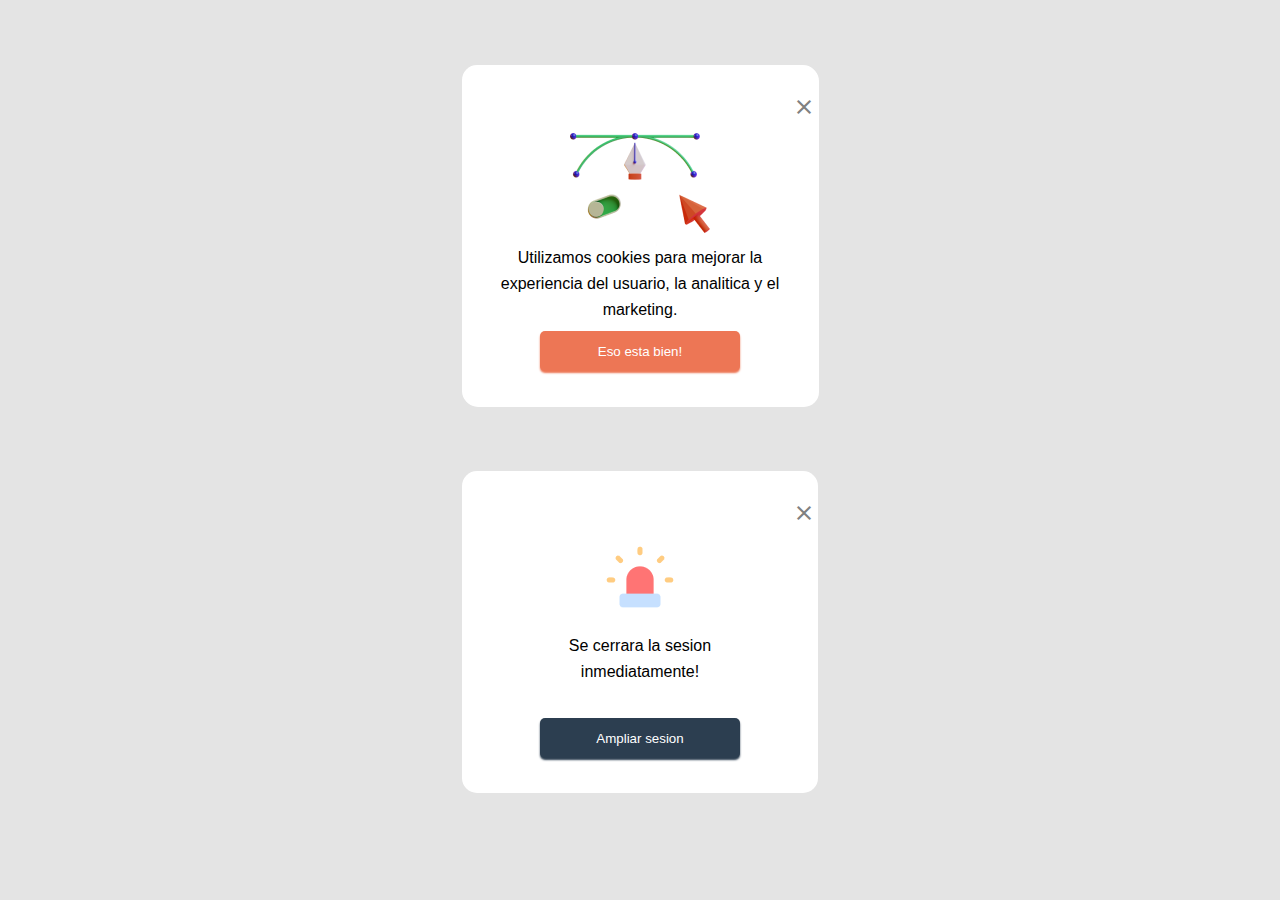
<file: 001_popout/index.html>
<!DOCTYPE html>
<html lang="en">
<head>
    <meta charset="UTF-8">
    <meta http-equiv="X-UA-Compatible" content="IE=edge">
    <meta name="viewport" content="width=device-width, initial-scale=1">
    <link href="https://fonts.googleapis.com/icon?family=Material+Icons" rel="stylesheet">
    <title>Document</title>
    <link rel="stylesheet" href="./css/style.css">
</head>
<body>
    <div id="conteiner">
        <div id="icon">
        <i class="material-icons">close</i>
        </div>
        <div id="img">
            <img src="./Saly-27.png" alt="">
        </div>
        <div id="text">
            <p>Utilizamos cookies para mejorar la</p>
            <p>experiencia del usuario, la analitica y el</p>
            <p>marketing.</p>
        </div>
        
        <button id="button">Eso esta bien!</button>
        
    </div>
    <div id="conteiner2">
        <div id="icon2">
            <i class="material-icons">close</i>
            </div>
            <div id="img2">
                <img src="./Frame.png" alt="">
            </div>
            <div id="text2">
                <p>Se cerrara la sesion</p>
                <p>inmediatamente!</p>
            </div>
            <button id="button2">Ampliar sesion</button>
            

    </div>
</body>
</html>
</file>
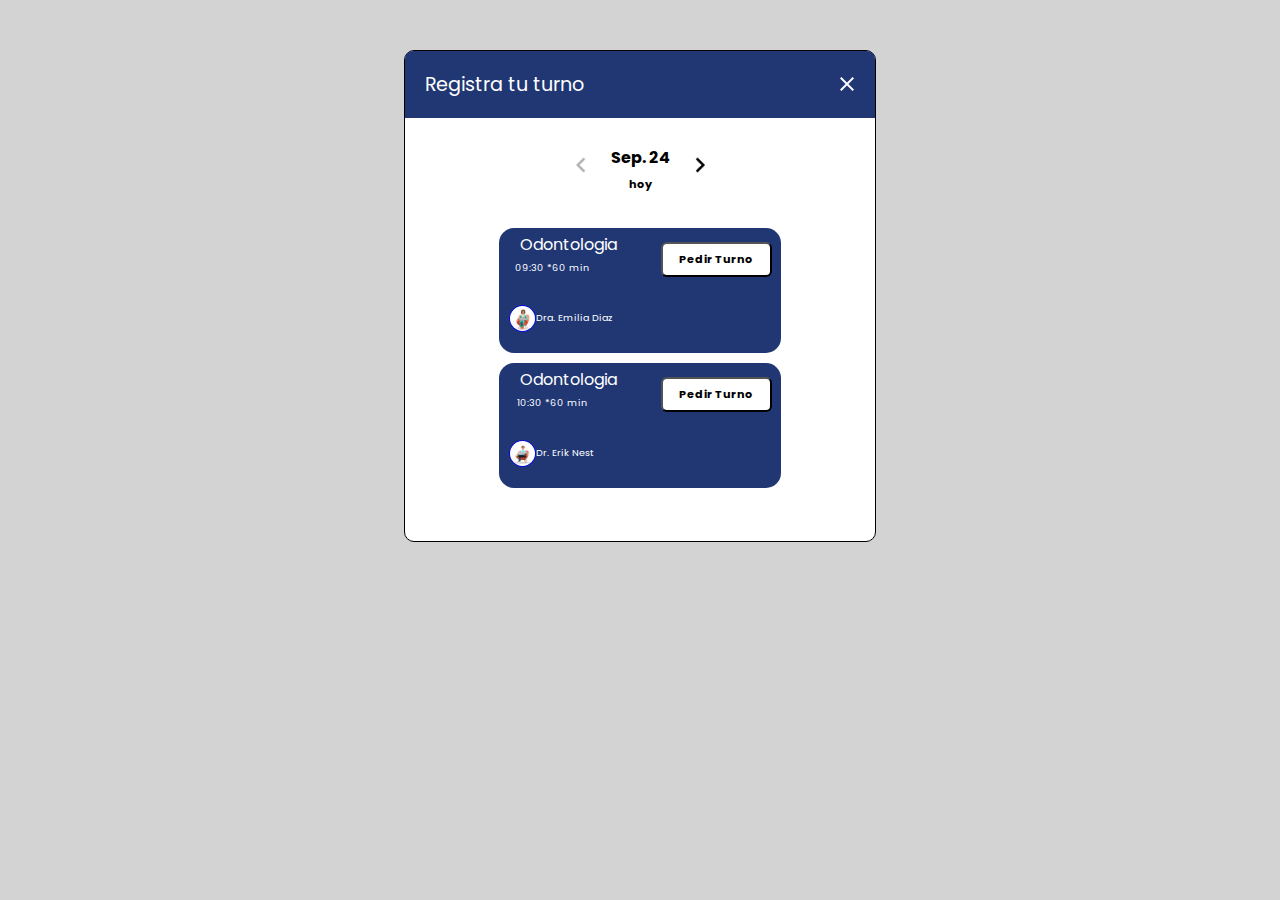
<file: 003_card_modal/index.html>
<!DOCTYPE html>
<html lang="en">
<head>
    <meta charset="UTF-8">
    <meta http-equiv="X-UA-Compatible" content="IE=edge">
    <meta name="viewport" content="width=device-width, initial-scale=1.0">
    <title>Card Modal</title>
    <link rel="stylesheet" href="./css/style.css">
    <link rel="preconnect" href="https://fonts.googleapis.com">
    <link rel="preconnect" href="https://fonts.gstatic.com" crossorigin>
    <link href="https://fonts.googleapis.com/css2?family=Poppins&display=swap" rel="stylesheet">
</head>
<body>
    <div>
        <div class="card">
            <div class="register_apointment">
                <div class="left">
                    <p>Registra tu turno</p>
                </div> 
                <div class="right">
                    <img src="./img/outline_close_white_24dp.png" alt="close">
                </div>
            </div>
            <div class="conteiner_date">
                <div class="arrow_back">
                    <img class="date_back" src="./img/outline_chevron_left_black_36dp.png">  
                </div>
                <div class="date_center">
                    <p>Sep. 24</p>
                    <p style="font-size: 0.7em;">hoy</p>
                </div>
                <div class="arrow_next">
                    <img src="./img/outline_navigate_next_black_36dp.png" alt="arrow_next">
                </div>
            </div>  
            <div class="card_1">
                <div class="card_info">
                    <div class="odonto_card">
                        <p class="info_odonto_1">Odontologia</p>
                        <p class="info_odonto_2">09:30 *60 min</p>
                        <p class="avatar"><img src="./img/avatar_1.jpg" alt="">Dra. Emilia Diaz</p>
                    </div>
                    <div class="turno_button">
                        <button>Pedir Turno</button>
                    </div>
                </div>
            </div>
            <div class="card_1">
                <div class="card_info">
                    <div class="odonto_card">
                        <p class="info_odonto_1">Odontologia</p>
                        <p class="info_odonto_2">10:30 *60 min</p>
                        <p class="avatar_2"><img src="./img/avatar_2.jpg" alt="">Dr. Erik Nest</p>
                    </div>
                    <div class="turno_button">
                        <button>Pedir Turno</button>
                    </div>
                </div>
            </div>
        </div>
    </div>
</body>
</html>
</file>
<file: 001_popout/css/style.css>
body{
    background-color: #E4e4e4;
}
#conteiner{
    background-color: #ffffff;
    text-align: center;
    border-radius: 15px;
    margin: auto;
    margin-top: 65px;
    width: 25%;
    padding: 20px;
    box-shadow: 1px 1px #ffffff;
}
#button{
    background-color: #ed7655;
    width: 200px;
    height: 40px;
    border-radius: 5px;
    border: none;
    color: #ffffff;
    margin-bottom: 15px;
    box-shadow: 0 2px 2px 0px #ed7655;
    font-family: Verdana, Geneva, Tahoma, sans-serif;
}
p{
    line-height: 10px;
    color: #000000;
    font-family: Arial, Helvetica, sans-serif;
}
#icon{
    margin-left: 300px;
    padding: 10px;
    color: gray;
}
#conteiner2{
    background-color: #ffffff;
    text-align: center;
    border-radius: 15px;
    margin: auto;
    margin-top: 65px;
    margin-bottom: 65px;
    width: 25%;
    padding: 20px;
}
#icon2{
    margin-left: 300px;
    padding: 10px;
    color: gray;
}
#button2{
    background-color: #2c3e50;
    width: 200px;
    height: 40px;
    border-radius: 5px;
    border: none;
    color: #ffffff;
    margin-top: 25px;
    margin-bottom: 15px;
    box-shadow: 0 2px 2px 0px #2c3e50;
    font-family: Verdana, Geneva, Tahoma, sans-serif;
}
</file>
<file: 003_card_modal/css/style.css>
body{
    background: lightgray;
    font-family: 'Poppins', sans-serif;
}
.card{
    width: 470px;
    height: 490px;
    margin: 50px auto;
    border: 1px solid black;
    border-radius: 10px;
    background: #ffffff;
}
.register_apointment{
    display: flex;
    justify-content: space-between;
    align-content: center;
    align-items: center;
    /* align-self: center; */
    /* border: 1px solid black; */
    background: #203774;
    color: white;
    font-family: 'Poppins', sans-serif;
    font-size: 1.2em;
    border-top-left-radius:8px;
    border-top-right-radius: 8px;
}
.left{
    /* border: 1px solid white; */
    width: 45%;
    margin-left: 20px;
}
.right{
    /* border: 1px solid white; */
    /* align-items: center; */
    height: 25px;
    width: 40px;
}
/* .date_back{
    opacity: 0.3;
    height: 25px;
} */
.conteiner_date{
    /* border: 1px solid black; */
    display: flex;
    justify-content: center;
    align-content: center;
    align-items: center;
    gap: 15px;
    height: 100px;
}
.arrow_back img{
    opacity: 0.3;
    width: 30px;
}
.arrow_next img{
    width: 30px;
}
.date_center{
    line-height: 10px;
    font-weight: bolder;
}
.date_center p{
    text-align: center;
}
.card_1{
    /* border: 1px black solid; */
    background: #203774;
    color: #ffffff;
    border-radius: 15px;
    display: block;
    width: 60%;
    height: 125px;
    margin: 10px auto;
}
.card_info{
    display: flex;
    justify-content: center;
    align-items: center;
}
.odonto_card{
    /* border: 1px solid black; */
    width: 55%;
    height: 113px;
    text-align: center;
}
.info_odonto_1{
    /* border: 1px solid black; */
    width: 80%;
    line-height: 1px;
}
.info_odonto_2{
    font-size: 0.6em;
    /* border: 1px solid black; */
    width: 60%;
}
.avatar{
    /* border:1px solid black; */
    font-size: 0.6em;
    width: 110px;
    line-height: 65px;
}
.avatar_2{
    /* border:1px solid black; */
    font-size: 0.6em;
    width: 110px;
    line-height: 65px;
    margin-left: -10px;
}
.avatar img{
    width: 25px;
    height: 25px;
    border:1px solid blue;
    border-radius: 50%;
    vertical-align: middle;
}
.avatar_2 img{
    width: 25px;
    height: 25px;
    border:1px solid blue;
    border-radius: 50%;
    vertical-align: middle;
}
.turno_button{
    /* border: 1px solid white; */
    width: 40%;
    height: 40px;
    margin-top: 14px;
    align-items: center;
    align-self: flex-start;
}
.turno_button button{
    background: #ffffff;
    width: 98%;
    height: 35px;
    border-radius: 6px;
    color: #000000;
    font-family: 'Poppins', sans-serif;
    font-size: 0.7em;
    font-weight: bold;
}
</file>
